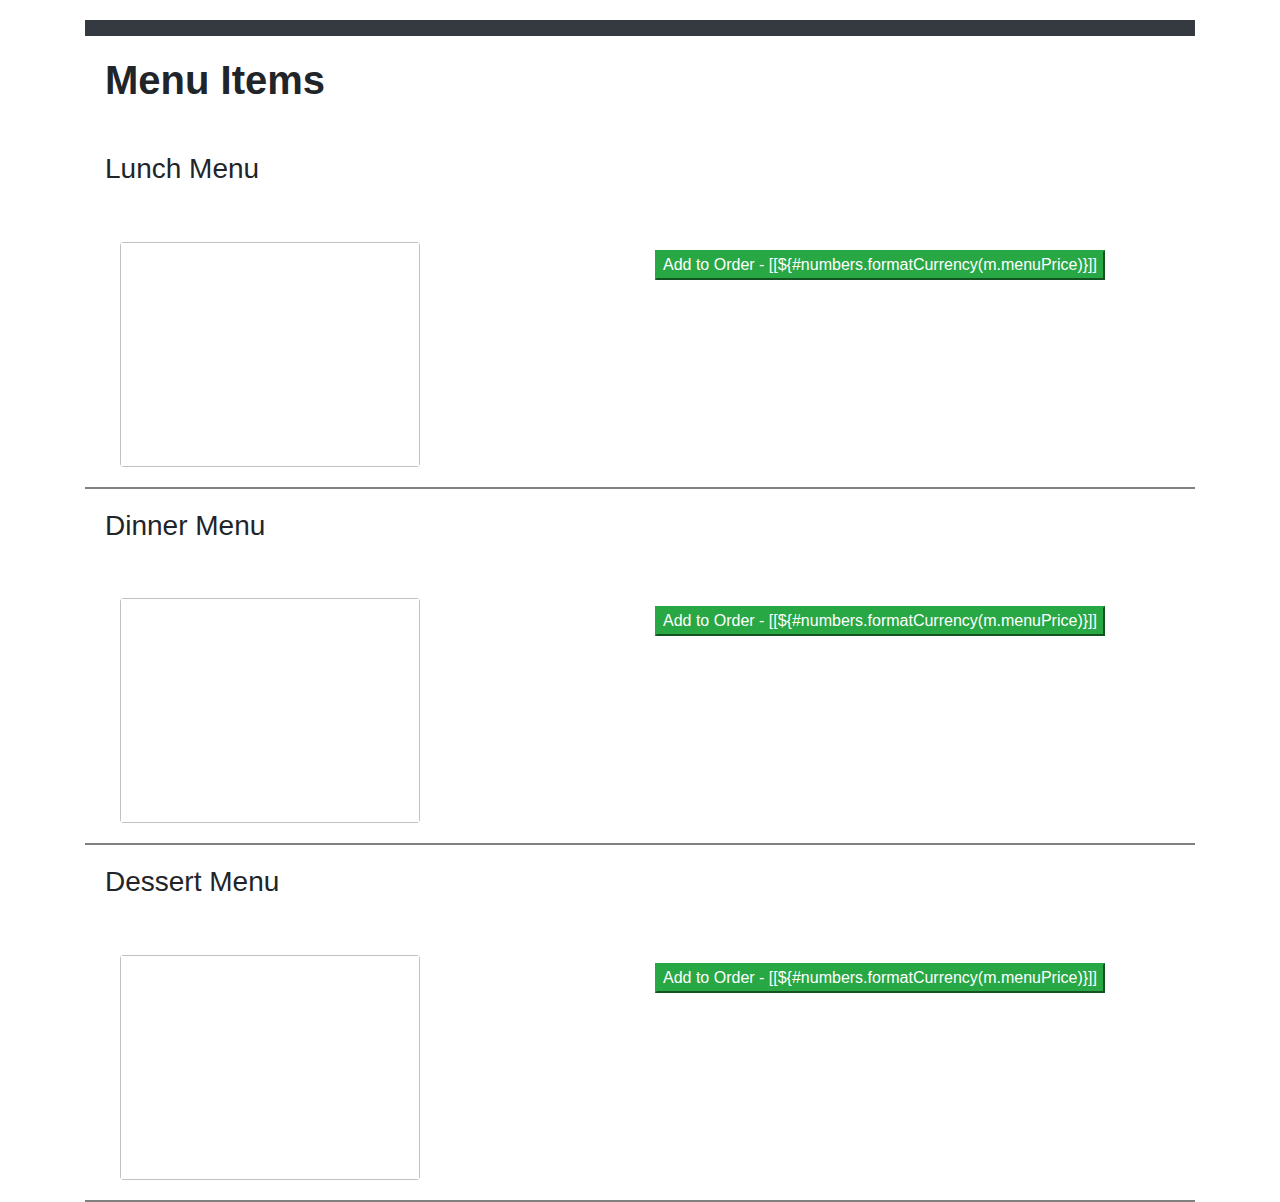
<file: el-espada/src/main/resources/templates/index.html>
<!-- 
 * Copyright [2020] [ElEspada - Avengers-UIS Force - Software Engineering Capstone - Springfield, IL]
 *
 * Licensed to the Apache Software Foundation (ASF) under one or more
 * contributor license agreements.  See the NOTICE file distributed with
 * this work for additional information regarding copyright ownership.
 * The ASF licenses this file to You under the Apache License, Version 2.0
 * (the "License"); you may not use this file except in compliance with
 * the License.  You may obtain a copy of the License at
 *
 *      http://www.apache.org/licenses/LICENSE-2.0
 *
 * Unless required by applicable law or agreed to in writing, software
 * distributed under the License is distributed on an "AS IS" BASIS,
 * WITHOUT WARRANTIES OR CONDITIONS OF ANY KIND, either express or implied.
 * See the License for the specific language governing permissions and
 * limitations under the License.
 
index page - 'home page' displays all menu items
and allows user to select what they would like to order.  -->

<!DOCTYPE html>

<html lang="en" xmlns:th="http://www.thymeleaf.org">
<head>
<meta charset="UTF-8" />
<title>El Espada</title>


<!-- Boot strap link with thmyeleaf so that it is dynamic-->
<link rel="stylesheet" href="../static/css/bootstrap.min.css"
	th:href="@{/css/bootstrap.min.css}" />

<link rel="stylesheet" href="../static/css/stylesheet.css"
	th:href="@{/css/stylesheet.css}" />

<script type="text/javascript">
	var listMenuIds = "";
	/**
	 * Generates a comma separated string of all menu id's that the user added to order 
	 */
	function addToCart(menuId) {
		listMenuIds += menuId + ",";
		document.getElementsByName("menuIds")[0].setAttribute("value",
				listMenuIds);
		document.getElementById("success_msg").style.display = "block";
		myVar = setTimeout(close_successMsg, 3000);
		runOnLoad();
	}

	/**
	 * Show the Continue to Place Order button only when there are items in order
	 */
	function runOnLoad() {
		if (listMenuIds == "") {
			document.getElementById("continueToPlaceOrder").style.display = "none";
		} else {
			document.getElementById("continueToPlaceOrder").style.display = "block";
		}
	}

	/**
	 * Close the sucess notification after 3 seconds
	 */
	function close_successMsg() {
		document.getElementById("success_msg").style.display = "none";
	}
</script>

</head>

<body onload="runOnLoad();">
	<form th:action="@{/reviewOrder}" method="post" th:object="${espadaVO}">

		<input type="hidden" th:name="menuIds" th:value="${espadaVO.menuIds}" />
		<div class="container">

			<!-- Utilize thymeleaf fragment for nav bar so the contents only need to be changed in one place -->
			<nav
				class="navbar navbar-expand-md navbar-dark bg-dark navigation sticky-top"
				th:replace="fragments/navigator :: navigator"></nav>
			<button type="submit" id="continueToPlaceOrder"
				class="btn-success float-right sticky-top sticky-offset btn-lg"
				style="display: none; margin-top: 20px;">Continue to Place
				Order</button>

			<!-- The website should display all menu items.
			(Requirement 2.0.0)-->
			<div>
				<div class="column">
					<h1 class="menu-text">Menu Items</h1>

				</div>
			</div>
			
			<!-- Customer should see a success message after adding an item to order.
			(Requirement 2.4.5)-->
			<div id="success_msg" style="display: none; margin-top: 20px"
				class="alert alert-success alert-dismissible fade show sticky-top btn-lg">
				<button type="button" style="display: none; margin-top: 20px"
					class="close float-right sticky-top sticky-offset btn-lg"
					data-dismiss="alert" onclick="close_successMsg();">&times;</button>
				<strong>Success!</strong> Item added to order.
			</div>

			<div>
				<div class="column">
					<h3>Lunch Menu</h3>
				</div>
			</div>
			<!-- Lunch menu items should be provided.
			(Requirement 2.2.1)-->
			<div class="container" th:each="m : ${menu}"
				th:if="${m.menuType} == 'Lunch'">
				<div class="row">
				
				<!--Each menu item should display the menu item details next to it.
					(Requirement 2.3.0)-->
					<div class="col-sm">
						<h5 th:text="${m.menuName}"></h5>
						<img th:src="@{${'/images/' + m.menuImgSrc}}" class="rounded" />
					</div>
					
					<!--Customer should be able to order food online.
					(Requirement 2.1.0)-->
					<div class="col-sm">
						<p th:text="${m.menuDetails}"></p>
						<button type="button" class="btn-success" th:inline="text"
							th:onclick="'javascript:addToCart(\'' + ${m.menuId} + '\');'">Add
							to Order - [[${#numbers.formatCurrency(m.menuPrice)}]]</button>
					</div>
				</div>
			</div>


			<div>
				<div class="column">
					<h3>Dinner Menu</h3>
				</div>
			</div>

			<!-- Dinner menu items should be provided.
			(Requirement 2.2.2)-->
			<div class="container" th:each="m : ${menu}"
				th:if="${m.menuType} == 'Dinner'">
				<div class="row">
				
				<!--Each menu item should display the menu item details next to it.
					(Requirement 2.3.0)-->
					<div class="col-sm">
						<h5 th:text="${m.menuName}"></h5>
						<img th:src="@{${'/images/' + m.menuImgSrc}}" class="rounded" />
					</div>
					
					<!--Customer should be able to order food online.
					(Requirement 2.1.0)-->
					<div class="col-sm">
						<p th:text="${m.menuDetails}"></p>
						<button type="button" class="btn-success" th:inline="text"
							th:onclick="'javascript:addToCart(\'' + ${m.menuId} + '\');'">Add
							to Order - [[${#numbers.formatCurrency(m.menuPrice)}]]</button>
					</div>
				</div>
			</div>

			<div>
				<div class="column">
					<h3>Dessert Menu</h3>
				</div>
			</div>

			<!-- Lunch menu items should be provided.
			(Requirement 2.2.3)-->
			<div class="container" th:each="m : ${menu}"
				th:if="${m.menuType} == 'Dessert'">
				<div class="row">
				
				<!--Each menu item should display the menu item details next to it.
					(Requirement 2.3.0)-->
					<div class="col-sm">
						<h5 th:text="${m.menuName}"></h5>
						<img th:src="@{${'/images/' + m.menuImgSrc}}" class="rounded" />
					</div>

					<!--Customer should be able to order food online.
					(Requirement 2.1.0)-->
					<div class="col-sm">
						<p th:text="${m.menuDetails}"></p>
						<button type="button" class="btn-success" th:inline="text"
							th:onclick="'javascript:addToCart(\'' + ${m.menuId} + '\');'">Add
							to Order - [[${#numbers.formatCurrency(m.menuPrice)}]]</button>
					</div>
				</div>
			</div>

		</div>
	</form>
</body>
</html>
</file>
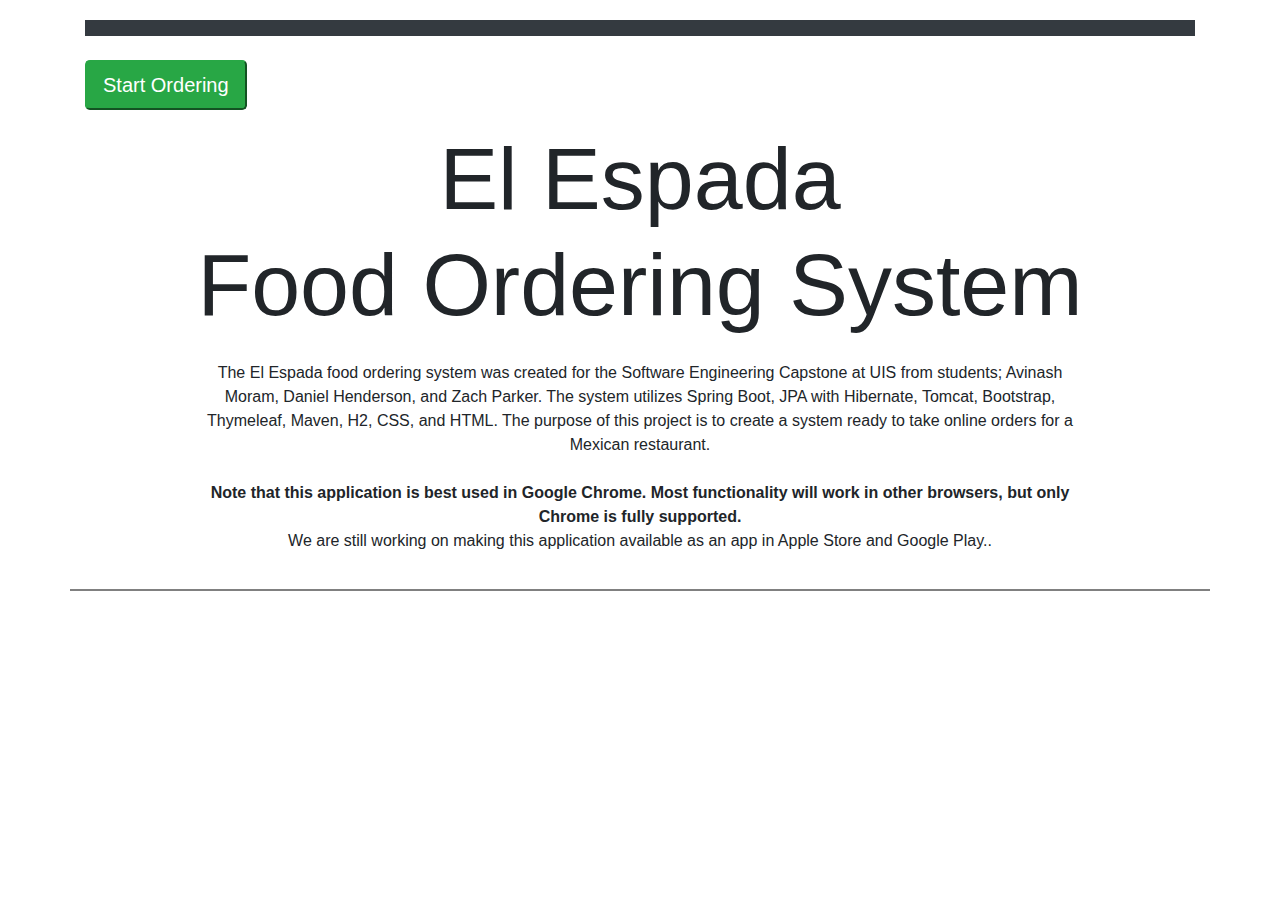
<file: el-espada/src/main/resources/templates/about.html>
<!-- 
Copyright [2020] [ElEspada - Avengers-UIS Force - Software Engineering Capstone - Springfield, IL]
 *
 * Licensed to the Apache Software Foundation (ASF) under one or more
 * contributor license agreements.  See the NOTICE file distributed with
 * this work for additional information regarding copyright ownership.
 * The ASF licenses this file to You under the Apache License, Version 2.0
 * (the "License"); you may not use this file except in compliance with
 * the License.  You may obtain a copy of the License at
 *
 *      http://www.apache.org/licenses/LICENSE-2.0
 *
 * Unless required by applicable law or agreed to in writing, software
 * distributed under the License is distributed on an "AS IS" BASIS,
 * WITHOUT WARRANTIES OR CONDITIONS OF ANY KIND, either express or implied.
 * See the License for the specific language governing permissions and
 * limitations under the License.
 
about page  -->

<!DOCTYPE html>

<html lang="en" xmlns:th="http://www.thymeleaf.org">
<head>
<meta charset="UTF-8" />
<title>El Espada</title>


<!-- Boot strap link with thmyeleaf so that it is dynamic-->
<link rel="stylesheet" href="../static/css/bootstrap.min.css"
	th:href="@{/css/bootstrap.min.css}" />

<link rel="stylesheet" href="../static/css/stylesheet.css"
	th:href="@{/css/stylesheet.css}" />
</head>

<body>
	<form th:action="@{/index}">
		<section class="header1 cid-qyvisAZ1Bw" id="header1-7"
			data-rv-view="758">

			<div class="container">
				<!-- Utilize thymeleaf fragment for nav bar so the contents only need to be changed in one place -->
				<nav
					class="navbar navbar-expand-md navbar-dark bg-dark navigation sticky-top"
					th:replace="fragments/navigator :: navigator"></nav>

				<button type="submit" id="continueToPlaceOrder"
					class="btn-success sticky-top sticky-offset btn-lg"
					style="margin-top: 20px;">Start Ordering</button>
				<div class="row justify-content-md-center">
				<!-- About page should have the details about the 
				restaurant El Espada Food Ordering System.
				(Requirement 1.2.2)
		 		-->
					<div class="mbr-white col-md-10">
						<h2
							class="mbr-section-subtitle text-center mbr-light pb-3 mbr-fonts-style display-2">
							El Espada <br>Food Ordering System
						</h2>
						<p class="mbr-text text-center">
							The El Espada food ordering system was created for the Software
							Engineering Capstone at UIS from students; Avinash Moram, Daniel
							Henderson, and Zach Parker. The system utilizes Spring Boot, JPA 
							with Hibernate, Tomcat, Bootstrap, Thymeleaf, Maven, H2, CSS, 
							and HTML. The purpose of this project is to create a system 
							ready to take online orders	for a Mexican restaurant.<br> <br> 
							<strong>Note that this application is best used in Google Chrome. 
							Most functionality will work in other browsers, but only Chrome is
							fully supported.</strong> <br> We are still working on making this 
							application	available as an app in Apple Store and Google Play..
						</p>

					</div>



				</div>
			</div>

		</section>
	</form>
</body>
</html>
</file>
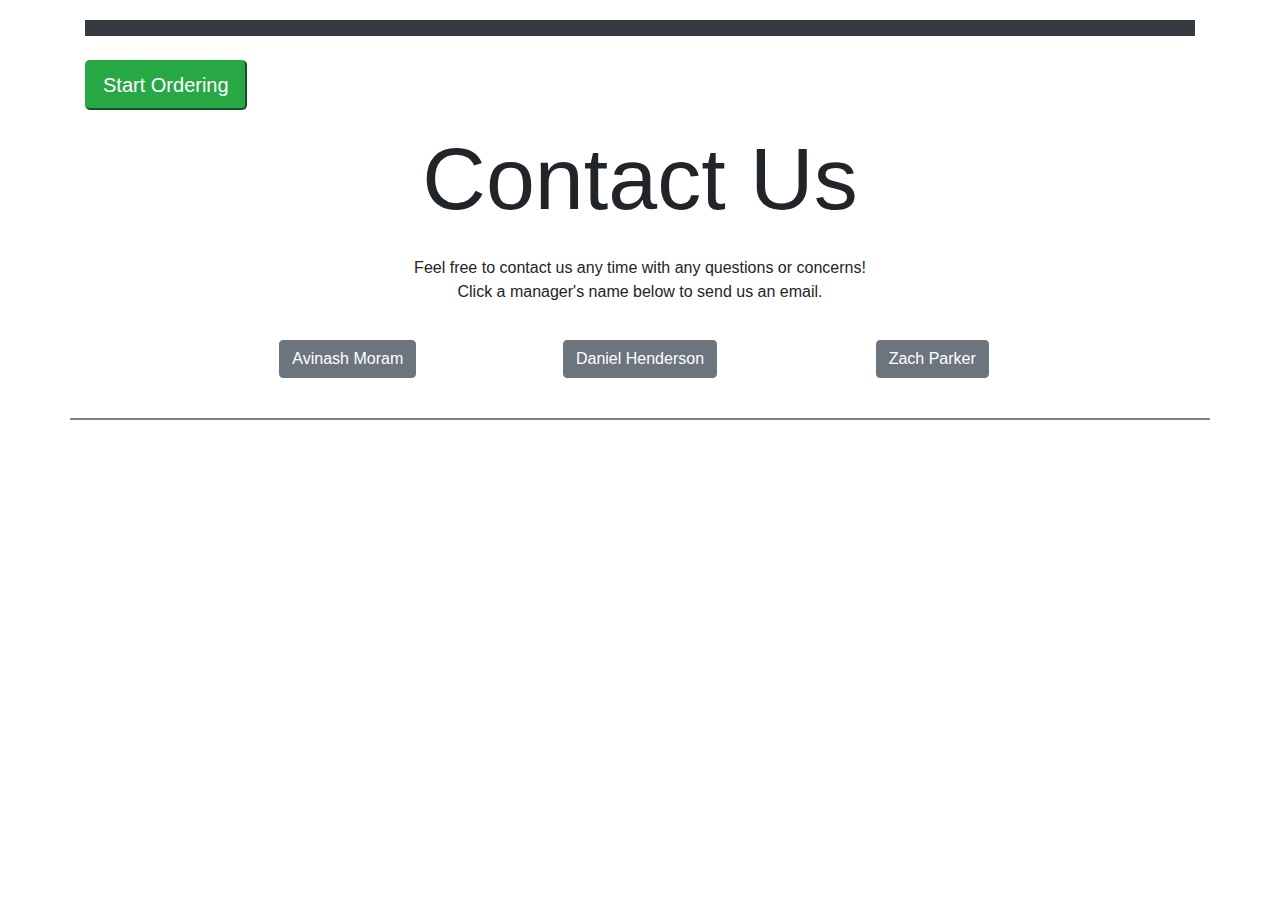
<file: el-espada/src/main/resources/templates/contact.html>
<!-- 
Copyright [2020] [ElEspada - Avengers-UIS Force - Software Engineering Capstone - Springfield, IL]
 *
 * Licensed to the Apache Software Foundation (ASF) under one or more
 * contributor license agreements.  See the NOTICE file distributed with
 * this work for additional information regarding copyright ownership.
 * The ASF licenses this file to You under the Apache License, Version 2.0
 * (the "License"); you may not use this file except in compliance with
 * the License.  You may obtain a copy of the License at
 *
 *      http://www.apache.org/licenses/LICENSE-2.0
 *
 * Unless required by applicable law or agreed to in writing, software
 * distributed under the License is distributed on an "AS IS" BASIS,
 * WITHOUT WARRANTIES OR CONDITIONS OF ANY KIND, either express or implied.
 * See the License for the specific language governing permissions and
 * limitations under the License.
 
contact us page  -->

<!DOCTYPE html>

<html lang="en" xmlns:th="http://www.thymeleaf.org">
<head>
<meta charset="UTF-8" />
<title>El Espada</title>

<!-- Boot strap link with thmyeleaf so that it is dynamic-->
<link rel="stylesheet" href="../static/css/bootstrap.min.css"
	th:href="@{/css/bootstrap.min.css}" />

<link rel="stylesheet" href="../static/css/stylesheet.css"
	th:href="@{/css/stylesheet.css}" />
</head>

<body>
	<form th:action="@{/index}">
		<section class="header1 cid-qyvisAZ1Bw" id="header1-7"
			data-rv-view="758">

			<div class="container">
				<!-- Utilize thymeleaf fragment for nav bar so the contents only need to be changed in one place -->
				<nav
					class="navbar navbar-expand-md navbar-dark bg-dark navigation sticky-top"
					th:replace="fragments/navigator :: navigator"></nav>
				<button type="submit" id="continueToPlaceOrder"
					class="btn-success sticky-top sticky-offset btn-lg"
					style="margin-top: 20px;">Start Ordering</button>
					
				<!-- Customer should be able to see contact us.
			    (Requirement 1.4.0)-->
				<div class="row justify-content-md-center">
					<div class="mbr-white col-md-10">
						<h2
							class="mbr-section-subtitle text-center mbr-light pb-3 mbr-fonts-style display-2">Contact
							Us</h2>
						<p class="mbr-text text-center">
							Feel free to contact us any time with any questions or concerns!
							<br>Click a manager's name below to send us an email.
						</p>


						<div class="row" style="border: none">
							<div class="col-sm text-center">
								<a href="mailto:amora31@uis.edu" class="btn btn-secondary">Avinash
									Moram </a>
							</div>
							<div class="col-sm text-center">
								<div class="col-sm">
									<a href="mailto:dhend4@uis.edu" class="btn btn-secondary">Daniel
										Henderson</a>
								</div>
							</div>
							<div class="col-sm text-center">
								<div class="col-sm">
									<a href="mailto:zpark2@uis.edu" class="btn btn-secondary">Zach
										Parker</a>
								</div>
							</div>


						</div>



					</div>
				</div>
			</div>

		</section>
	</form>
</body>
</html>
</file>
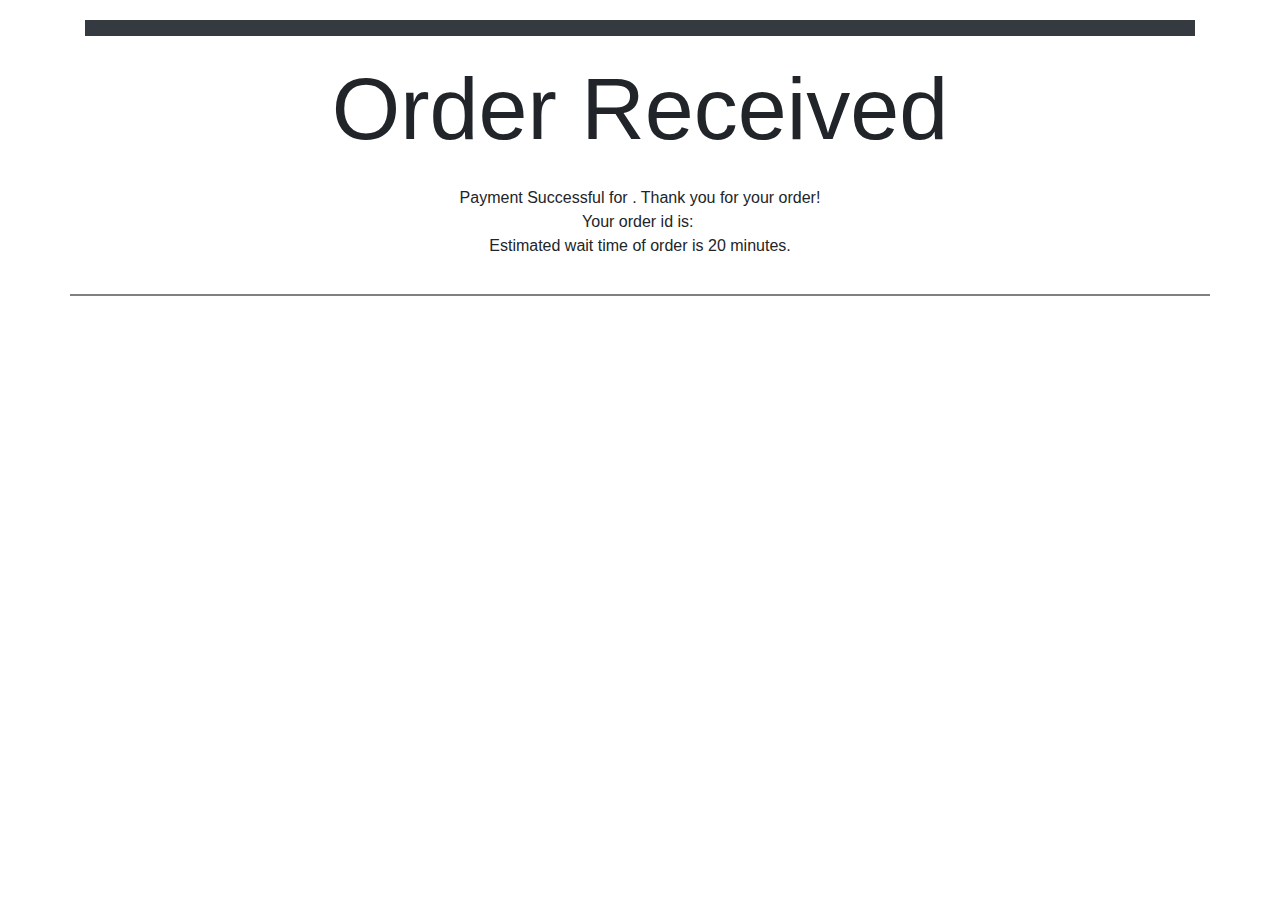
<file: el-espada/src/main/resources/templates/final.html>
<!-- * Copyright [2020] [ElEspada - Avengers-UIS Force - Software Engineering Capstone - Springfield, IL]
 *
 * Licensed to the Apache Software Foundation (ASF) under one or more
 * contributor license agreements.  See the NOTICE file distributed with
 * this work for additional information regarding copyright ownership.
 * The ASF licenses this file to You under the Apache License, Version 2.0
 * (the "License"); you may not use this file except in compliance with
 * the License.  You may obtain a copy of the License at
 *
 *      http://www.apache.org/licenses/LICENSE-2.0
 *
 * Unless required by applicable law or agreed to in writing, software
 * distributed under the License is distributed on an "AS IS" BASIS,
 * WITHOUT WARRANTIES OR CONDITIONS OF ANY KIND, either express or implied.
 * See the License for the specific language governing permissions and
 * limitations under the License.
 
final page - displays once user inputs all information and hits 'Submit Order'
button on payment page.  -->

<!DOCTYPE html>

<html lang="en" xmlns:th="http://www.thymeleaf.org">
<head>
<meta charset="UTF-8" />
<title>El Espada</title>


<!-- Boot strap link with thmyeleaf so that it is dynamic-->
<link rel="stylesheet"
	href="../static/css/bootstrap.min.css"
		th:href="@{/css/bootstrap.min.css}"/>
		
<link rel="stylesheet"
	href="../static/css/stylesheet.css"
		th:href="@{/css/stylesheet.css}"/>
</head>

<!-- Website should display an order received page.
(Requirement 5.0.0)-->
<body>

	<section class="header1 cid-qyvisAZ1Bw" id="header1-7" data-rv-view="758">
    

    <div class="container">
    <!-- Utilize thymeleaf fragment for nav bar so the contents only need to be changed in one place -->
		<nav class="navbar navbar-expand-md navbar-dark bg-dark navigation sticky-top" 
			th:replace="fragments/navigator :: navigator">

		</nav>
		<!-- Customer should see order details.
		(Requirement 5.2.0)-->
        <div class="row justify-content-md-center">
            <div class="mbr-white col-md-10">
                <h2 class="mbr-section-subtitle text-center mbr-light pb-3 mbr-fonts-style display-2">Order Received</h2>
                <p class="mbr-text text-center">
                  Payment Successful for <strong><label th:text="${#numbers.formatCurrency(session.orderTotal)}" th:unless="${session == null}"></label></strong>. Thank you for your order!
                  <br>Your order id is: <strong><label th:text="${session.orderId}" th:unless="${session == null}"></label></strong>
                  <br>Estimated wait time of order is 20 minutes. 
                </p>
            </div>
        </div>
    </div>

</section>

</body>
</html>
</file>
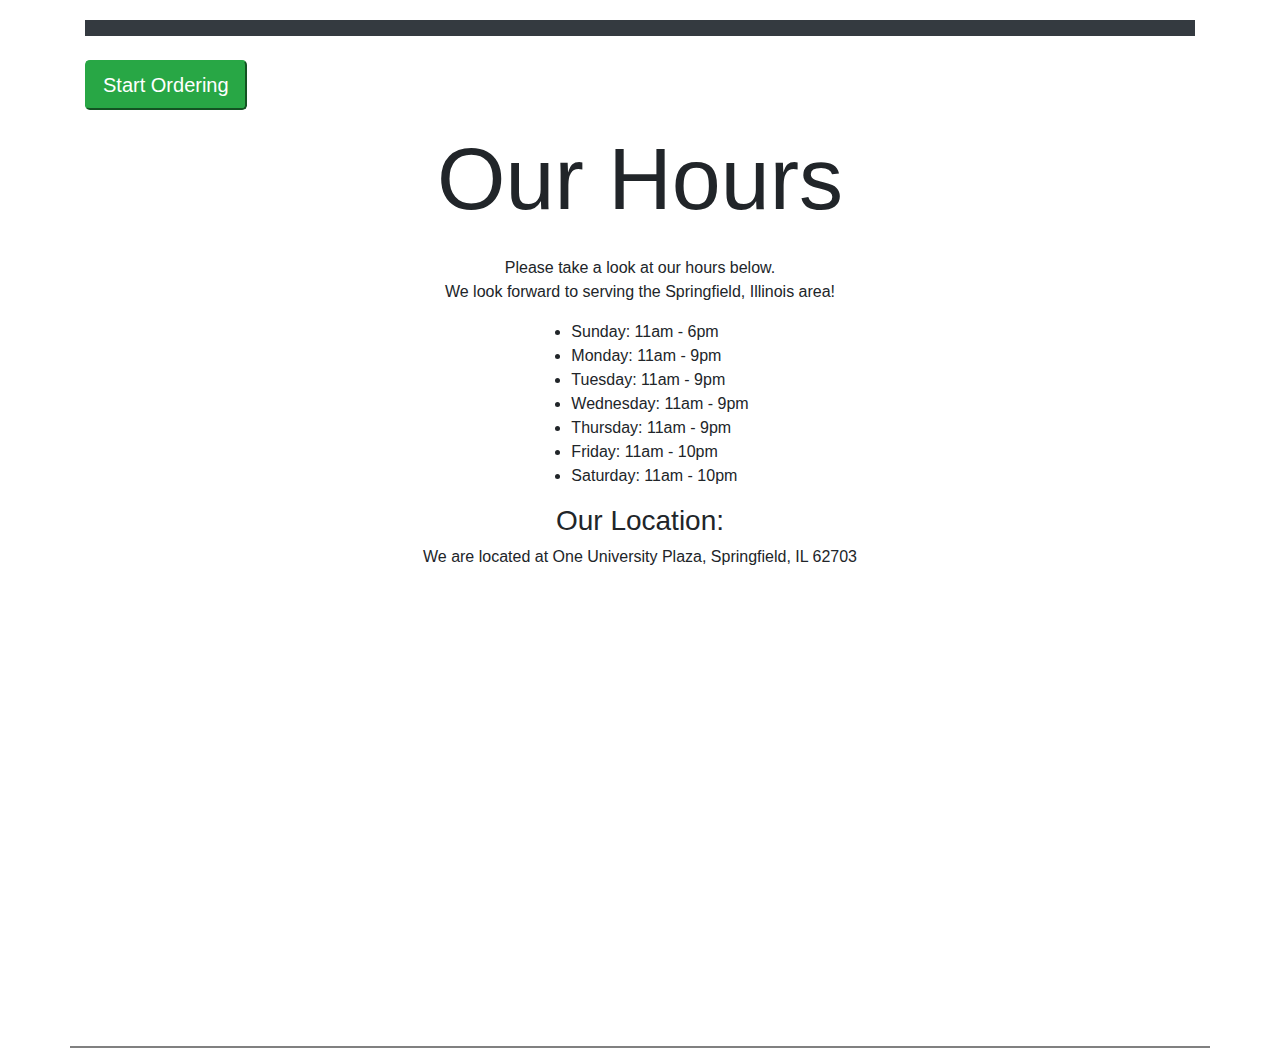
<file: el-espada/src/main/resources/templates/hours.html>
<!--  Copyright [2020] [ElEspada - Avengers-UIS Force - Software Engineering Capstone - Springfield, IL]
 *
 * Licensed to the Apache Software Foundation (ASF) under one or more
 * contributor license agreements.  See the NOTICE file distributed with
 * this work for additional information regarding copyright ownership.
 * The ASF licenses this file to You under the Apache License, Version 2.0
 * (the "License"); you may not use this file except in compliance with
 * the License.  You may obtain a copy of the License at
 *
 *      http://www.apache.org/licenses/LICENSE-2.0
 *
 * Unless required by applicable law or agreed to in writing, software
 * distributed under the License is distributed on an "AS IS" BASIS,
 * WITHOUT WARRANTIES OR CONDITIONS OF ANY KIND, either express or implied.
 * See the License for the specific language governing permissions and
 * limitations under the License.
 
hours page  -->

<!DOCTYPE html>

<html lang="en" xmlns:th="http://www.thymeleaf.org">
<head>
<meta charset="UTF-8" />
<title>El Espada</title>

<!-- Boot strap link with thmyeleaf so that it is dynamic-->
<link rel="stylesheet" href="../static/css/bootstrap.min.css"
	th:href="@{/css/bootstrap.min.css}" />

<link rel="stylesheet" href="../static/css/stylesheet.css"
	th:href="@{/css/stylesheet.css}" />
</head>

<body>
	<form th:action="@{/index}">
		<div class="container" th:action="@{/index}">
			<!-- Utilize thymeleaf fragment for nav bar so the contents only need to be changed in one place -->
			<nav
				class="navbar navbar-expand-md navbar-dark bg-dark navigation sticky-top"
				th:replace="fragments/navigator :: navigator"></nav>

			<button type="submit" id="continueToPlaceOrder"
				class="btn-success sticky-top sticky-offset btn-lg"
				style="margin-top: 20px;">Start Ordering</button>

			<div class="row justify-content-md-center">
				<div class="mbr-white col-md-10">
					<h2
						class="mbr-section-subtitle text-center mbr-light pb-3 mbr-fonts-style display-2">Our
						Hours</h2>
					<p class="mbr-text text-center">
						Please take a look at our hours below. <br>We look forward to
						serving the Springfield, Illinois area! 
					</p>
					
					<!-- Hours page should display the hours when the restaurant is open
					so that they can order during those times.
					(Requirement 1.3.2)-->
					<div class="container">
						<div class="col-md-12 text-center">
							<ul class="text-left hours"
								style="display: inline-block; vertical-align: middle;">
								<li>Sunday: 11am - 6pm</li>
								<li>Monday: 11am - 9pm</li>
								<li>Tuesday: 11am - 9pm</li>
								<li>Wednesday: 11am - 9pm</li>
								<li>Thursday: 11am - 9pm</li>
								<li>Friday: 11am - 10pm</li>
								<li>Saturday: 11am - 10pm</li>
							</ul>
						</div>
					</div>

					<div class="container">
						<div class="col-md-12 text-center">
							<h3>Our Location:</h3>
							We are located at One University Plaza,
						Springfield, IL 62703
							<!-- Snapshot of location in google maps -->
							<iframe
								src="https://www.google.com/maps/embed?pb=!1m18!1m12!1m3!1d3068.4234692857835!2d-89.62071558477086!3d39.73013757945082!2m3!1f0!2f0!3f0!3m2!1i1024!2i768!4f13.1!3m3!1m2!1s0x88753c06c721a66d%3A0x23b59309f1fd4af5!2sUniversity%20of%20Illinois%20Springfield!5e0!3m2!1sen!2sus!4v1587067330681!5m2!1sen!2sus"
								width="600" height="450" style="border: 0;"
								 aria-hidden="false" tabindex="0"></iframe>
						</div>

					</div>
				</div>
			</div>

		</div>
	</form>
</body>
</html>
</file>
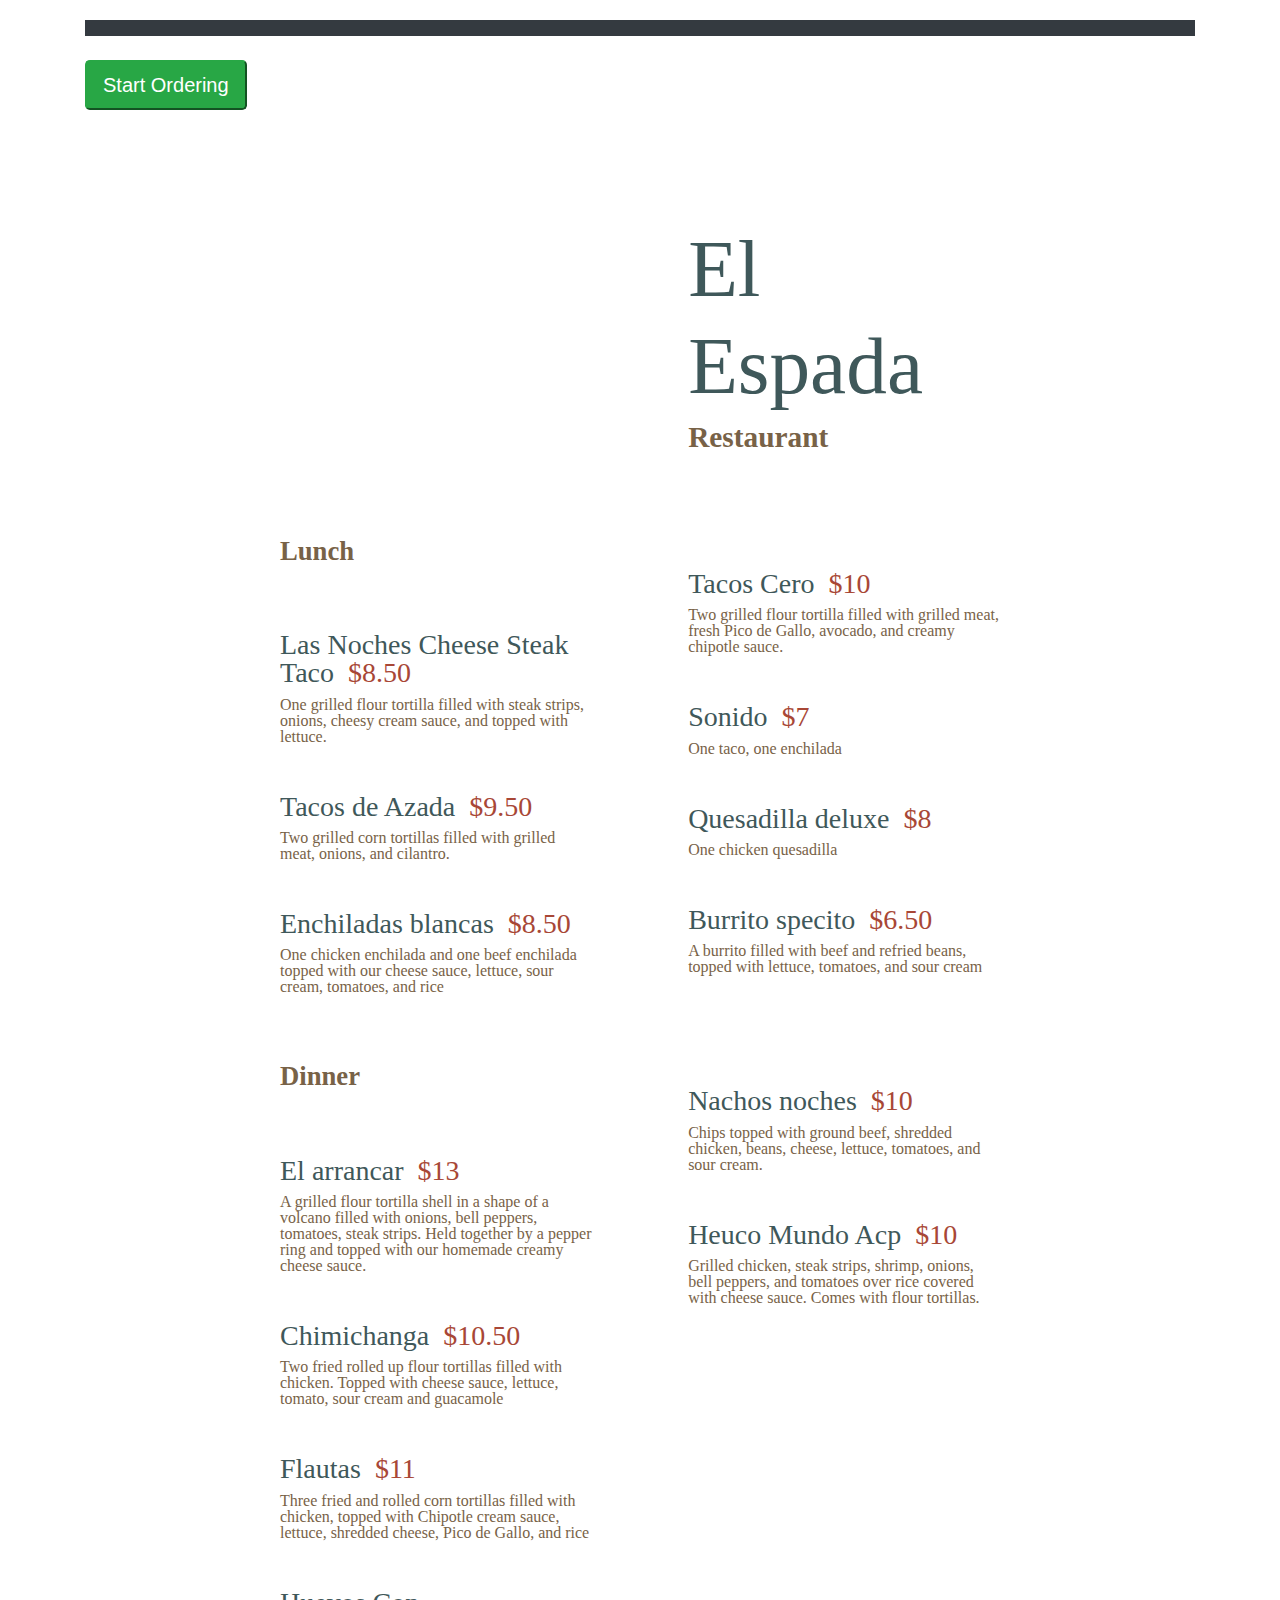
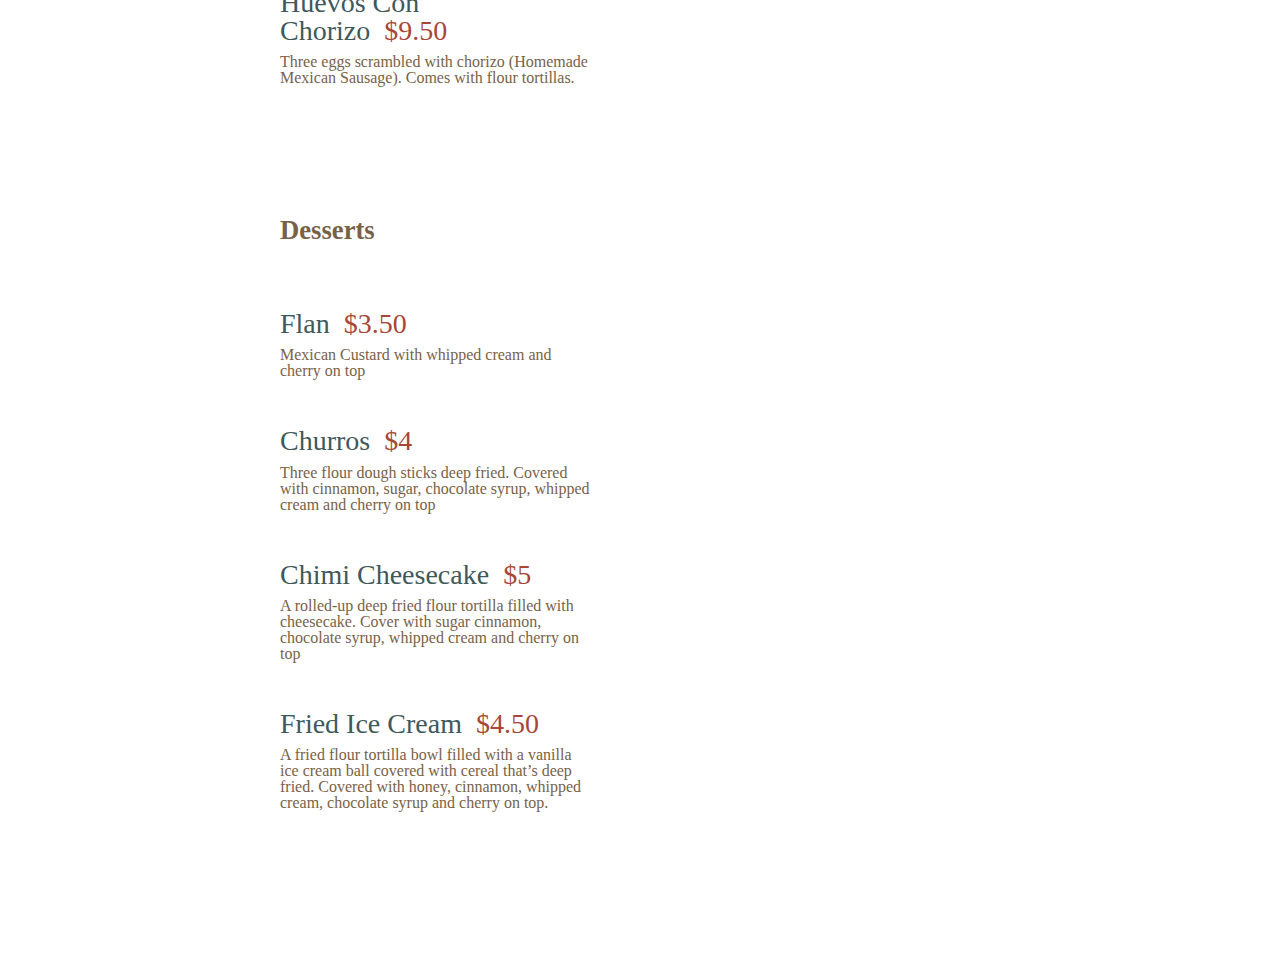
<file: el-espada/src/main/resources/templates/menu.html>
<!-- 
Copyright [2020] [ElEspada - Avengers-UIS Force - Software Engineering Capstone - Springfield, IL]
 *
 * Licensed to the Apache Software Foundation (ASF) under one or more
 * contributor license agreements.  See the NOTICE file distributed with
 * this work for additional information regarding copyright ownership.
 * The ASF licenses this file to You under the Apache License, Version 2.0
 * (the "License"); you may not use this file except in compliance with
 * the License.  You may obtain a copy of the License at
 *
 *      http://www.apache.org/licenses/LICENSE-2.0
 *
 * Unless required by applicable law or agreed to in writing, software
 * distributed under the License is distributed on an "AS IS" BASIS,
 * WITHOUT WARRANTIES OR CONDITIONS OF ANY KIND, either express or implied.
 * See the License for the specific language governing permissions and
 * limitations under the License.
 
menu page - overview of entire menu that could be printed out if desired.  -->

<html xmlns:th="http://www.thymeleaf.org">
<head>

<!-- This HTML page was generated via Google Docs*** -->

<meta charset="UTF-8" />


<!-- CSS link for google doc-->
<link rel="stylesheet" href="../static/css/googledoc.css"
	th:href="@{/css/googledoc.css}" />

<!-- Boot strap link with thmyeleaf so that it is dynamic-->
<link rel="stylesheet" href="../static/css/bootstrap.min.css"
	th:href="@{/css/bootstrap.min.css}" />

<link rel="stylesheet" href="../static/css/stylesheet.css"
	th:href="@{/css/stylesheet.css}" />

<meta content="text/html; charset=UTF-8" http-equiv="content-type">
<style type="text/css">
@import
	url('https://themes.googleusercontent.com/fonts/css?kit=fpjTOVmNbO4Lz34iLyptLUXza5VhXqVC6o75Eld_V98')
	;
</style>
</head>
<body>
	<form th:action="@{/index}">


		<div class="container">
			<!-- Utilize thymeleaf fragment for nav bar so the contents only need to be changed in one place -->
			<nav
				class="navbar navbar-expand-md navbar-dark bg-dark navigation sticky-top"
				th:replace="fragments/navigator :: navigator"></nav>

			<button type="submit" id="continueToPlaceOrder"
				class="btn-success sticky-top sticky-offset btn-lg"
				style="margin-top: 20px;">Start Ordering</button>


			<p class="c28 c33">
				<span class="c35"></span>
			</p>
			<a id="t.8550c89f70d1fa7e2764a81f3008d12e15989493"></a> <a id="t.0"></a>
			
			<!-- Customer should be able to see full menu.
			    (Requirement 1.5.0)-->
			<table class="c31">
				<tbody>
					<tr class="c30">
						<td class="c21" colspan="1" rowspan="1"><p class="c5 c28">
								<span class="c4"></span>
							</p></td>
						<td class="c17" colspan="1" rowspan="1"><p class="c12 title">
								<span class="c15">El</span>
							</p>
							<p class="c12 title">
								<span class="c15">Espada</span>
							</p>
							<p class="c24 subtitle">
								<span class="c18">Restaurant</span>
							</p>
							<p class="c16"></p></td>
					</tr>

					<tr>
						<td class="c21" colspan="1" rowspan="1"><h1 class="c29">
								<span class="c14">Lunch</span>
							</h1>
							<h3 class="c1">
								<span>Las Noches Cheese Steak Taco&nbsp;&nbsp;</span><span
									class="c8">$8.50</span>
							</h3>
							<p class="c5">
								<span class="c4">One grilled flour tortilla filled with
									steak strips, onions, cheesy cream sauce, and topped with
									lettuce.</span>
							</p>
							<h3 class="c1">
								<span>Tacos de Azada&nbsp;&nbsp;</span><span class="c8">$9.50</span>
							</h3>
							<p class="c5">
								<span class="c4">Two grilled corn tortillas filled with
									grilled meat, onions, and cilantro.</span>
							</p>
							<h3 class="c1">
								<span>Enchiladas blancas&nbsp;&nbsp;</span><span class="c8">$8.50</span>
							</h3>
							<p class="c5">
								<span class="c4">One chicken enchilada and one beef
									enchilada topped with our cheese sauce, lettuce, sour cream,
									tomatoes, and rice</span>
							</p>
							<h1 class="c26">
								<span class="c14"></span>
							</h1></td>
						<td class="c10" colspan="1" rowspan="1"><h3 class="c13 c19">
								<span class="c3"></span>
							</h3>
							<h3 class="c0">
								<span>Tacos Cero&nbsp;&nbsp;</span><span class="c8">$10</span>
							</h3>
							<p class="c5">
								<span class="c4">Two grilled flour tortilla filled with
									grilled meat, fresh Pico de Gallo, avocado, and creamy chipotle
									sauce.</span>
							</p>
							<h3 class="c1">
								<span>Sonido&nbsp;&nbsp;</span><span class="c8">$7</span>
							</h3>
							<p class="c5">
								<span class="c4">One taco, one enchilada</span>
							</p>
							<h3 class="c1">
								<span>Quesadilla deluxe&nbsp;&nbsp;</span><span class="c8">$8</span>
							</h3>
							<p class="c5">
								<span class="c4">One chicken quesadilla</span>
							</p>
							<h3 class="c1">
								<span>Burrito specito&nbsp;&nbsp;</span><span class="c8">$6.50</span>
							</h3>
							<p class="c5">
								<span class="c4">A burrito filled with beef and refried
									beans, topped with lettuce, tomatoes, and sour cream</span>
							</p>

							<p class="c5 c28">
								<span class="c4"></span>
							</p>
							<p class="c5 c28">
								<span class="c4"></span>
							</p></td>
					</tr>
					<tr>
						<td class="c21" colspan="1" rowspan="1"><h1 class="c29">
								<span class="c14">Dinner</span>
							</h1>
							<h3 class="c1">
								<span>El arrancar&nbsp;&nbsp;</span><span class="c8">$13</span>
							</h3>
							<p class="c5">
								<span class="c4">A grilled flour tortilla shell in a
									shape of a volcano filled with onions, bell peppers, tomatoes,
									steak strips. Held together by a pepper ring and topped with
									our homemade creamy cheese sauce.</span>
							</p>
							<h3 class="c1">
								<span>Chimichanga&nbsp;&nbsp;</span><span class="c8">$10.50</span>
							</h3>
							<p class="c5">
								<span class="c4">Two fried rolled up flour tortillas
									filled with chicken. Topped with cheese sauce, lettuce, tomato,
									sour cream and guacamole</span>
							</p>
							<h3 class="c1">
								<span>Flautas&nbsp;&nbsp;</span><span class="c8">$11</span>
							</h3>
							<p class="c5">
								<span class="c4">Three fried and rolled corn tortillas
									filled with chicken, topped with Chipotle cream sauce, lettuce,
									shredded cheese, Pico de Gallo, and rice</span>
							</p>
							<h3 class="c1">
								<span>Huevos Con Chorizo&nbsp;&nbsp;</span><span class="c8">$9.50</span>
							</h3>
							<p class="c5">
								<span class="c4">Three eggs scrambled with chorizo
									(Homemade Mexican Sausage). Comes with flour tortillas.</span>
							</p>
							<p class="c5 c28">
								<span class="c4"></span>
							</p>
							<p class="c5 c28">
								<span class="c4"></span>
							</p>
							<h1 class="c26">
								<span class="c14"></span>
							</h1></td>
						<td class="c10" colspan="1" rowspan="1"><h3 class="c1">
								<span>Nachos noches&nbsp;&nbsp;</span><span class="c8">$10</span>
							</h3>
							<p class="c5">
								<span class="c4">Chips topped with ground beef, shredded
									chicken, beans, cheese, lettuce, tomatoes, and sour cream.</span>
							</p>
							<h3 class="c1">
								<span>Heuco Mundo Acp&nbsp;&nbsp;</span><span class="c8">$10</span>
							</h3>
							<p class="c5">
								<span class="c4">Grilled chicken, steak strips, shrimp,
									onions, bell peppers, and tomatoes over rice covered with
									cheese sauce. Comes with flour tortillas.</span>
							</p>
					</tr>
					<tr class="c11">
						<td class="c21" colspan="1" rowspan="1"><h1 class="c29">
								<span class="c14">Desserts</span>
							</h1>
							<h3 class="c1">
								<span>Flan&nbsp;&nbsp;</span><span class="c8">$3.50</span>
							</h3>
							<p class="c5">
								<span class="c4">Mexican Custard with whipped cream and
									cherry on top</span>
							</p>
							<h3 class="c1">
								<span>Churros&nbsp;&nbsp;</span><span class="c8">$4</span>
							</h3>
							<p class="c5">
								<span class="c4">Three flour dough sticks deep fried.
									Covered with cinnamon, sugar, chocolate syrup, whipped cream
									and cherry on top</span>
							</p>
							<h3 class="c1">
								<span>Chimi Cheesecake&nbsp;&nbsp;</span><span class="c8">$5</span>
							</h3>
							<p class="c5">
								<span class="c4">A rolled-up deep fried flour tortilla
									filled with cheesecake. Cover with sugar cinnamon, chocolate
									syrup, whipped cream and cherry on top</span>
							</p>
							<h3 class="c1">
								<span>Fried Ice Cream&nbsp;&nbsp;</span><span class="c8">$4.50</span>
							</h3>
							<p class="c5" id="h.gjdgxs">
								<span class="c4">A fried flour tortilla bowl filled with
									a vanilla ice cream ball covered with cereal that&rsquo;s deep
									fried. Covered with honey, cinnamon, whipped cream, chocolate
									syrup and cherry on top.</span>
							</p>
							<p class="c5 c28">
								<span class="c4"></span>
							</p>
							<p class="c5 c28">
								<span class="c4"></span>
							</p>
							<h1 class="c26">
								<span class="c14"></span>
							</h1></td>
						<td class="c10" colspan="1" rowspan="1"><h3 class="c1 c19">
								<span class="c3"></span>
							</h3></td>
					</tr>
				</tbody>
			</table>
			<p class="c5 c28">
				<span class="c4"></span>
			</p>
		</div>
	</form>
</body>
</html>
</file>
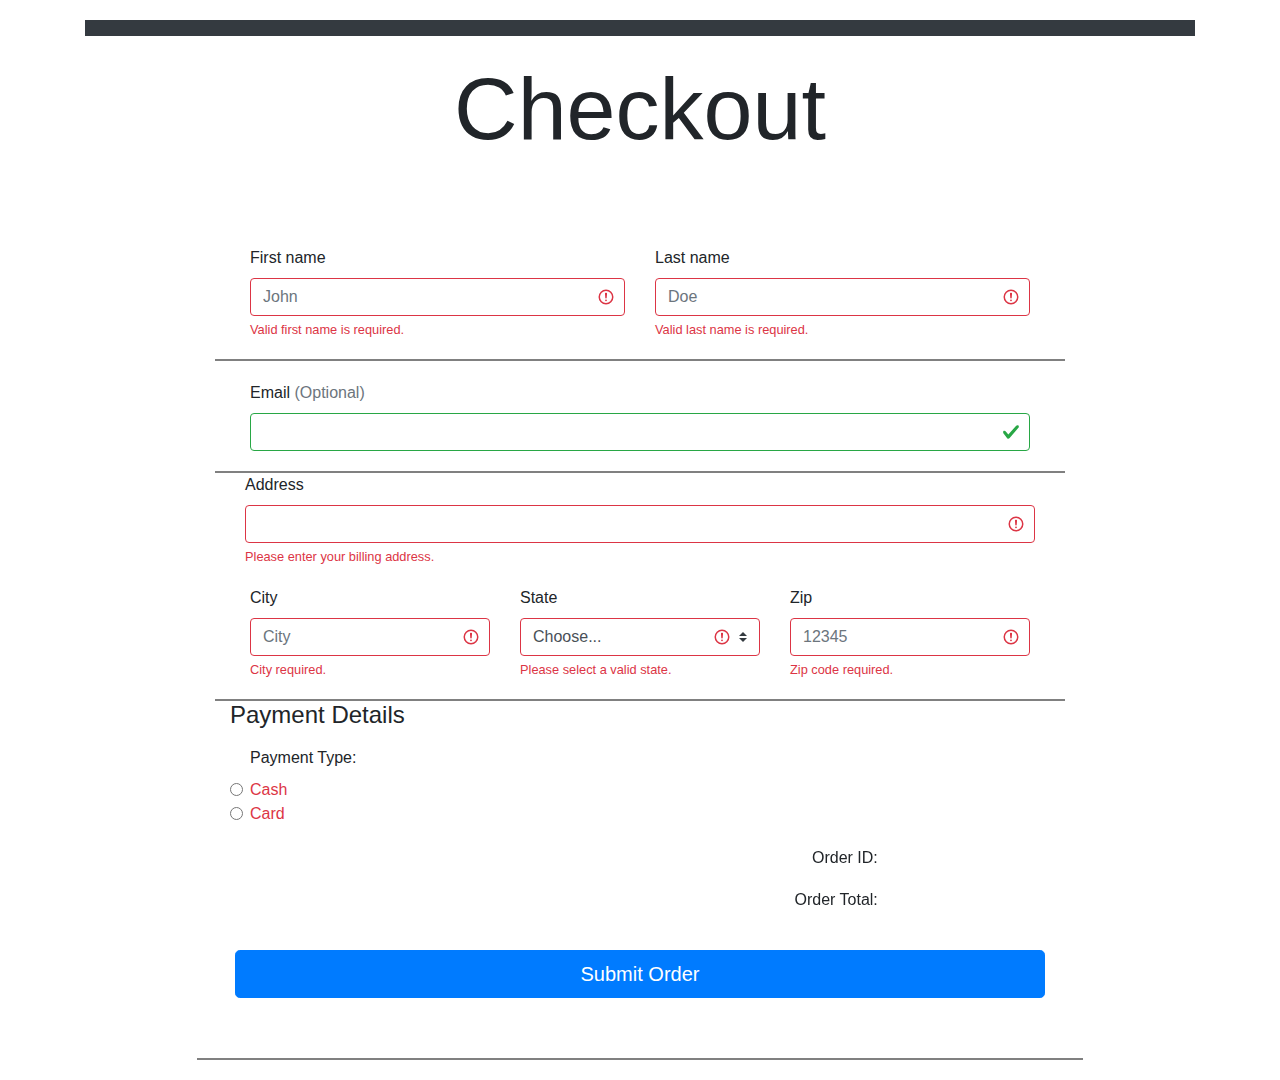
<file: el-espada/src/main/resources/templates/payment.html>
<!-- * Copyright [2020] [ElEspada - Avengers-UIS Force - Software Engineering Capstone - Springfield, IL]
 *
 * Licensed to the Apache Software Foundation (ASF) under one or more
 * contributor license agreements.  See the NOTICE file distributed with
 * this work for additional information regarding copyright ownership.
 * The ASF licenses this file to You under the Apache License, Version 2.0
 * (the "License"); you may not use this file except in compliance with
 * the License.  You may obtain a copy of the License at
 *
 *      http://www.apache.org/licenses/LICENSE-2.0
 *
 * Unless required by applicable law or agreed to in writing, software
 * distributed under the License is distributed on an "AS IS" BASIS,
 * WITHOUT WARRANTIES OR CONDITIONS OF ANY KIND, either express or implied.
 * See the License for the specific language governing permissions and
 * limitations under the License.
 
payment page - displays once user hits 'Continue to Payment'
button on reviewOrder page.  -->

<!DOCTYPE html>

<html lang="en" xmlns:th="http://www.thymeleaf.org">
<head>
<meta charset="UTF-8" />
<title>El Espada</title>

<!-- Boot strap link with thmyeleaf so that it is dynamic-->
<link rel="stylesheet" href="../static/css/bootstrap.min.css"
	th:href="@{/css/bootstrap.min.css}" />

<link rel="stylesheet" href="../static/css/stylesheet.css"
	th:href="@{/css/stylesheet.css}" />

<script type="text/javascript">
	/**
	 * Toggles between Payment types Cash or Card, hides the irrelevant fields on the form 
	 */
	function togglePayment() {
		if (document.getElementById("card").checked == true) {
			document.getElementById("cardDetails").style.display = "block";
			document.getElementById("cc-name").required = true;
			document.getElementById("cc-number").required = true;
			document.getElementById("cc-expiration").required = true;
			document.getElementById("cc-cvv").required = true;
		} else {
			document.getElementById("cardDetails").style.display = "none";
			document.getElementById("cc-name").required = false;
			document.getElementById("cc-number").required = false;
			document.getElementById("cc-expiration").required = false;
			document.getElementById("cc-cvv").required = false;
		}
	}

	/**
	 * Form validations on submit
	 */
	function validate() {

		// validate zip code
		var zip = document.getElementById("zip").value;
		if (zip.length != 5) {
			alert('Zip: "' + zip + '", must be 5 digits, please verify!');
			document.getElementById("zip").focus();
			return false;
		}

		// validate Payment type
		var card = document.getElementById("card").checked;
		var cash = document.getElementById("cash").checked;
		if (!card && !cash) {
			alert('Payment Type: Card or Cash must be selected, please verify!');
			document.getElementById("pay").focus();
			return false;
		}

		//validate card type payment
		if (document.getElementById("card").checked == true) {

			// validate card number
			var cardNum = document.getElementById("cc-number").value;
			cardNum = cardNum.replace(/\s/g, '');
			if (cardNum.length != 16) {
				alert('Credit/Debit card number: "' + cardNum
						+ '", must be 16 digits, please verify!');
				document.getElementById("cc-number").focus();
				return false;
			}

			//validate for visa or master card
			if (cardNum.charAt(0) != '4' && cardNum.charAt(0) != '5') {
				alert('We are only accepting visa/mastercard at this time; \n visa starts with 4, mastercard starts with 5, please verify!');
				document.getElementById("cc-number").focus();
				return false;
			}

			//validate card expiration date and year
			var cardExpiry = document.getElementById("cc-expiration").value;
			if (cardExpiry.length != 7) {
				alert('Expiration Date: "'
						+ cardExpiry
						+ '", must be 7 digits (including /) and in mm/yyyy format, please verify!');
				document.getElementById("cc-expiration").focus();
				return false;
			}

			// validate the expiry date to be in correct format
			var pattern = /^(((0)[0-9])|((1)[0-2]))(\/)\d{4}$/i;
			if (pattern.test(cardExpiry) == false) {
				alert('Expiration Date: "'
						+ cardExpiry
						+ '", must be in mm/yyyy format and month cannot be greater than 12, please verify!');
				document.getElementById("cc-expiration").focus();
				return false;
			}

			// validate the month in the expiry date
			var d = new Date();
			var curr_month = d.getMonth();
			var curr_year = d.getFullYear();
			var date = cardExpiry.split("/");
			if (date[1] == curr_year) {
				if (date[0] <= curr_month) {
					alert('Expiration date: "'
							+ cardExpiry
							+ '" is past date, card may be expired, please verify!');
					document.getElementById("cc-expiration").focus();
					return false;
				}
			}

			// validate the year in the expiry date
			if (date[1] < curr_year) {
				alert('Expiration Date: "'
						+ cardExpiry
						+ '" is past date, card may be expired, please verify!');
				document.getElementById("cc-expiration").focus();
				return false;
			}

			//validate cvv length
			var cvv = document.getElementById("cc-cvv").value;
			if (cvv.length != 3) {
				alert('CVV: "' + cvv + '" must be 3 digits, please verify!');
				document.getElementById("cc-cvv").focus();
				return false;
			}
			return true;
		}
	}
</script>

</head>



<body>
	<div class="container" style="border-bottom: none">
		<!-- Utilize thymeleaf fragment for nav bar 
		so the contents only need to be changed in one place -->
		<nav
			class="navbar navbar-expand-md navbar-dark bg-dark navigation sticky-top"
			th:replace="fragments/navigator :: navigator"></nav>

		<!-- The website should display a payment page.
			(Requirement 4.0.0)-->
		<div class="row justify-content-md-center" style="border-bottom: none">
			<div class="mbr-white col-md-10">
				<h2
					class="mbr-section-subtitle text-center mbr-light pb-3 mbr-fonts-style display-2">Checkout</h2>
				<div class="container">


					<div class="row justify-content-md-center">
						<div class="row justify-content-md-center"
							style="border-bottom: none">

							<!-- Customer should be able to enter personal details.
							(Requirement 4.2.0)-->
							<form th:action="@{/final}" method="post" class="was-validated"
								th:object="${paymentVO}" onsubmit="return validate();">
								<div class="row">
									<div class="col-sm">
										<!--Validations on user fields.
										(Requirement 4.7.0)-->
										<label for="firstName">First name</label> <input type="text"
											class="form-control" id="firstName" placeholder="John"
											th:value="${paymentVO.firstName}" th:name="firstName"
											required>
										<div class="invalid-feedback">Valid first name is
											required.</div>
									</div>
									<div class="col-sm">
										<label for="lastName">Last name</label> <input type="text"
											class="form-control" id="lastName" placeholder="Doe"
											th:value="${paymentVO.lastName}" th:name="lastName" required>
										<div class="invalid-feedback">Valid last name is
											required.</div>
									</div>
								</div>

								<div class="row">
									<div class="col-sm">
										<label for="email">Email <span class="text-muted">(Optional)</span></label>
										<input type="email" class="form-control" id="email"
											th:value="${paymentVO.email}" th:name="email">
										<div class="invalid-feedback">Please enter a valid email
											address for order updates.</div>

									</div>
								</div>

								<!-- Customer should be able to enter address.
								(Requirement 4.3.0)-->
								<div class="col-sm">
									<label for="address">Address</label> <input type="text"
										class="form-control" id="address" required
										th:value="${paymentVO.addressStreet}" th:name="addressStreet">
									<div class="invalid-feedback">Please enter your billing
										address.</div>
								</div>

								<div class="row">
									<div class="col-sm">
										<label for="city">City</label> <input type="text"
											class="form-control" id="city" placeholder="City" required
											th:value="${paymentVO.addressCity}" th:name="addressCity">
										<div class="invalid-feedback">City required.</div>
									</div>
									<div class="col-sm">
										<label for="state">State</label> <select
											class="custom-select d-block w-100" id="state"
											th:value="${paymentVO.addressState}" th:name="addressState"
											required>
											<option value="">Choose...</option>
											<option value="AL">Alabama</option>
											<option value="AK">Alaska</option>
											<option value="AZ">Arizona</option>
											<option value="AR">Arkansas</option>
											<option value="CA">California</option>
											<option value="CO">Colorado</option>
											<option value="CT">Connecticut</option>
											<option value="DE">Delaware</option>
											<option value="DC">District Of Columbia</option>
											<option value="FL">Florida</option>
											<option value="GA">Georgia</option>
											<option value="HI">Hawaii</option>
											<option value="ID">Idaho</option>
											<option value="IL">Illinois</option>
											<option value="IN">Indiana</option>
											<option value="IA">Iowa</option>
											<option value="KS">Kansas</option>
											<option value="KY">Kentucky</option>
											<option value="LA">Louisiana</option>
											<option value="ME">Maine</option>
											<option value="MD">Maryland</option>
											<option value="MA">Massachusetts</option>
											<option value="MI">Michigan</option>
											<option value="MN">Minnesota</option>
											<option value="MS">Mississippi</option>
											<option value="MO">Missouri</option>
											<option value="MT">Montana</option>
											<option value="NE">Nebraska</option>
											<option value="NV">Nevada</option>
											<option value="NH">New Hampshire</option>
											<option value="NJ">New Jersey</option>
											<option value="NM">New Mexico</option>
											<option value="NY">New York</option>
											<option value="NC">North Carolina</option>
											<option value="ND">North Dakota</option>
											<option value="OH">Ohio</option>
											<option value="OK">Oklahoma</option>
											<option value="OR">Oregon</option>
											<option value="PA">Pennsylvania</option>
											<option value="RI">Rhode Island</option>
											<option value="SC">South Carolina</option>
											<option value="SD">South Dakota</option>
											<option value="TN">Tennessee</option>
											<option value="TX">Texas</option>
											<option value="UT">Utah</option>
											<option value="VT">Vermont</option>
											<option value="VA">Virginia</option>
											<option value="WA">Washington</option>
											<option value="WV">West Virginia</option>
											<option value="WI">Wisconsin</option>
											<option value="WY">Wyoming</option>
										</select>
										<div class="invalid-feedback">Please select a valid
											state.</div>
									</div>

									<div class="col-sm">
										<label for="zip">Zip</label> <input type="number"
											th:value="${paymentVO.addressZip}" class="form-control"
											id="zip" placeholder="12345" th:name="addressZip" required>
										<div class="invalid-feedback">Zip code required.</div>
									</div>
								</div>

								<h4 class="mb-3">Payment Details</h4>


								<div class="form-check" id="pay">

									<label>Payment Type:</label>
									<div class="radio">
										<input class="form-check-input" type="radio"
											name="payment-type" id="cash" value="CASH"
											th:field="*{paymentType}" onclick="togglePayment();" required>
										<label class="form-check-label" for="cash"> Cash </label>
									</div>
									<div class="radio">
										<input class="form-check-input" type="radio"
											name="payment-type" id="card" value="CARD"
											th:field="*{paymentType}" onclick="togglePayment();">
										<label class="form-check-label" for="card"> Card </label>
									</div>
								</div>



								<!--Validations on payment fields.
										(Requirement 4.8.0)-->
								<div id="cardDetails" style="display: none;">
									<strong><label>*We are only accepting
											visa/mastercard at this time, we apologize for any
											inconvenience this may have caused.</label></strong>
									<div class="row">
										<div class="col-sm">
											<label for="cc-name">Name on card</label> <input type="text"
												class="form-control" id="cc-name" placeholder="John Doe"
												th:value="${paymentVO.nameOnCard}" th:name="nameOnCard">
											<small class="text-muted">Full name as displayed on
												card</small>
											<div class="invalid-feedback">Name on card is required</div>
										</div>
										<div class="col-sm">
											<label for="cc-number">Credit/Debit card number</label> <input
												type="number" class="form-control" id="cc-number"
												placeholder="4444 4444 4444 4444"
												th:value="${paymentVO.cardNumber}" th:name="cardNumber">
											<div class="invalid-feedback">Card number is
												required</div>
										</div>
									</div>
									
									<!--Validations on payment fields.
										(Requirement 4.8.0)-->
									<div class="row" style="border-bottom: none">
										<div class="col-sm">
											<label for="cc-expiration">Expiration Date</label> <input
												type="text" class="form-control" id="cc-expiration"
												placeholder="01/2023" th:value="${paymentVO.cardExpiry}"
												th:name="cardExpiry">
											<div class="invalid-feedback">Expiration date required</div>
										</div>
										<div class="col-sm">
											<label for="cc-expiration">CVV</label> <input type="number"
												th:value="${paymentVO.cvv}" class="form-control" id="cc-cvv"
												placeholder="123" th:name="cvv">
											<div class="invalid-feedback">Security code required</div>
										</div>

									</div>
								</div>

								<!-- Customer should see order details.
								(Requirement 4.9.0)-->
								<div class="totals sticky-top sticky-offset"
									style="margin-top: 20px">
									<div class="totals-item">
										<label>Order ID:</label>
										<div class="totals-value" id="cart-subtotal">
											<label th:text="${session.orderId}"
												th:unless="${session == null}"></label>
										</div>
									</div>

									<div class="totals-item totals-item-total">
										<label>Order Total:</label>
										<div class="totals-value" id="cart-total">
											<label
												th:text="${#numbers.formatCurrency(session.orderTotal)}"
												th:unless="${session == null}"></label>
										</div>
									</div>
								</div>
								<div class="row" style="border-bottom: none">

									<button class="btn btn-primary btn-lg btn-block" type="submit">Submit
										Order</button>
								</div>
							</form>

						</div>
					</div>
				</div>
			</div>
		</div>
	</div>

</body>
</html>
</file>
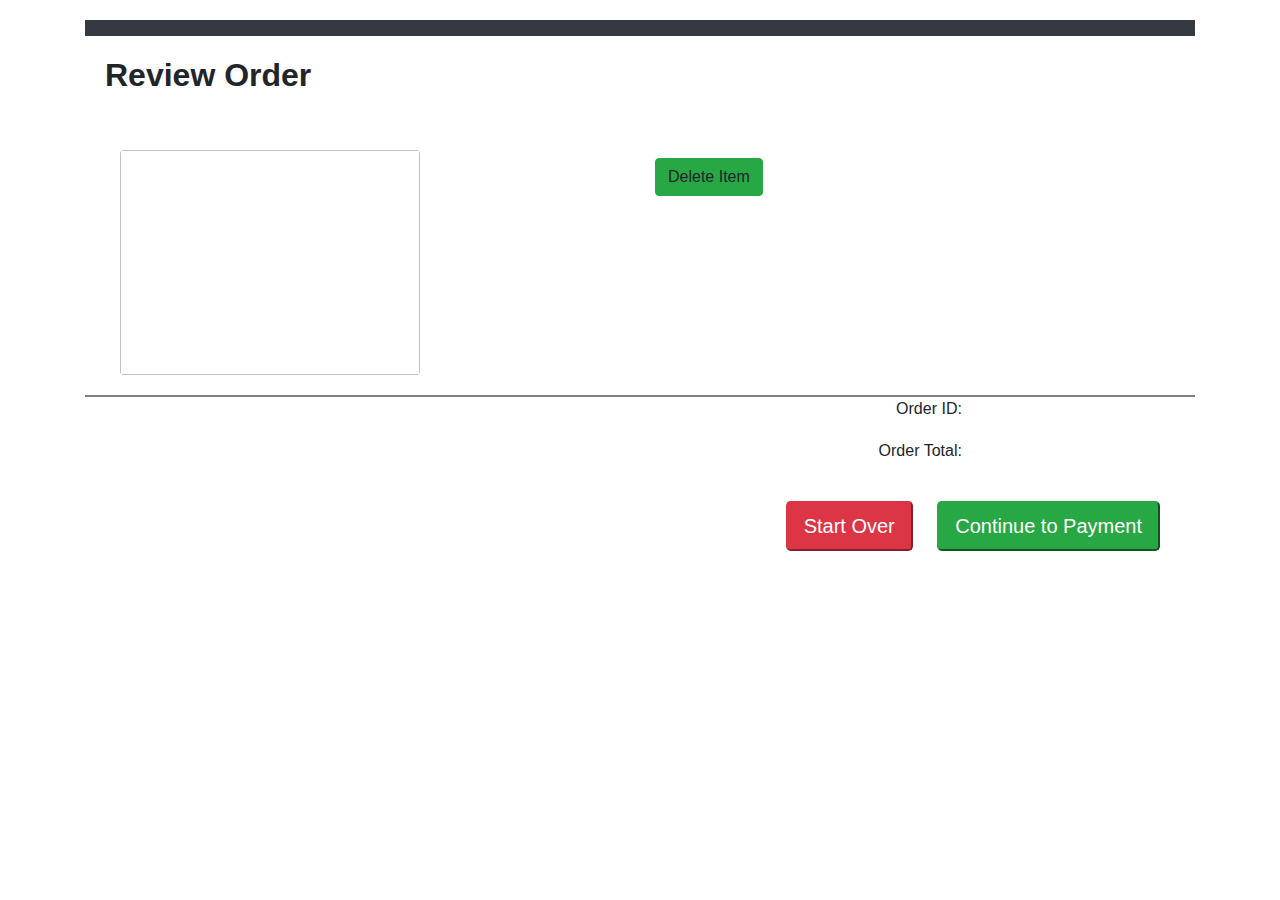
<file: el-espada/src/main/resources/templates/reviewOrder.html>
<!-- * Copyright [2020] [ElEspada - Avengers-UIS Force - Software Engineering Capstone - Springfield, IL]
 *
 * Licensed to the Apache Software Foundation (ASF) under one or more
 * contributor license agreements.  See the NOTICE file distributed with
 * this work for additional information regarding copyright ownership.
 * The ASF licenses this file to You under the Apache License, Version 2.0
 * (the "License"); you may not use this file except in compliance with
 * the License.  You may obtain a copy of the License at
 *
 *      http://www.apache.org/licenses/LICENSE-2.0
 *
 * Unless required by applicable law or agreed to in writing, software
 * distributed under the License is distributed on an "AS IS" BASIS,
 * WITHOUT WARRANTIES OR CONDITIONS OF ANY KIND, either express or implied.
 * See the License for the specific language governing permissions and
 * limitations under the License.
 
review order page - displays once items are added to cart 
and 'Continue to Payment' button is selected. -->

<!DOCTYPE html>

<html lang="en" xmlns:th="http://www.thymeleaf.org">
<head>
<meta charset="UTF-8" />
<title>El Espada</title>


<!-- Boot strap link with thmyeleaf so that it is dynamic-->
<link rel="stylesheet" href="../static/css/bootstrap.min.css"
	th:href="@{/css/bootstrap.min.css}" />

<link rel="stylesheet" href="../static/css/stylesheet.css"
	th:href="@{/css/stylesheet.css}" />

</head>

<body>

	<!-- Website should display a review order page.
			(Requirement 3.0.0)-->
	<form method="post" enctype="multipart/form-data" th:action="@{/payment}" >
		<div class="container">

			<!-- Utilize thymeleaf fragment for nav bar so the contents only need to be changed in one place -->
			<nav
				class="navbar navbar-expand-md navbar-dark bg-dark navigation sticky-top"
				th:replace="fragments/navigator :: navigator"></nav>

			<div>
				<div class="column">
					<h2 class="menu-text">Review Order</h2>

				</div>
			</div>

			<!-- Each menu item should display the menu item details next to it.
			(Requirement 3.2.0)-->
			<div class="container" th:each="m : ${menu}">
				<div class="row">
					<div class="col-sm">
						<h5 th:text="${m.menuName}"></h5>
						<img th:src="@{${'/images/' + m.menuImgSrc}}" class="rounded" />

					</div>
			
					<!-- Customer should be able to delete items from order.
					(Requirement 3.5.0)-->
					<div class="col-sm">
						<p th:text="${m.menuDetails}"></p>
						<p th:text="${#numbers.formatCurrency(m.menuPrice)}"></p>
						<a class="btn-success btn" role="button"
							th:href="@{/deleteItem/{menuId}(menuId=${m.menuId})}">Delete
							Item</a>
					</div>
				</div>
			</div>


			<!-- Customer should be able to see the order details.
			(Requirement 3.4.0)-->
			<div class="totals">
				<div class="totals-item">
					<label>Order ID:</label>
					<div class="totals-value" id="cart-subtotal">
						<label th:text="${session.orderId}" th:unless="${session == null}"></label>
					</div>
				</div>

				<div class="totals-item totals-item-total">
					<label>Order Total:</label>
					<div class="totals-value" id="cart-total">
						<label th:text="${#numbers.formatCurrency(session.orderTotal)}"
							th:unless="${session == null}"></label>
					</div>
				</div>
			</div>

			<div class="container">
				<div class="float-right sticky-top sticky-offset ">
					<button type="submit"
						class="btn-danger btn-lg sticky-top sticky-offset"
						style="margin-top: 20px; margin-bottom: 20px"
						th:formaction="@{/index}">Start Over</button>

					<button type="submit"
						class="btn-success btn-lg sticky-top sticky-offset"
						style="margin-top: 20px; margin: 20px; margin-bottom: 20px">Continue
						to Payment</button>
				</div>
			</div>
		</div>
	</form>
</body>
</html>
</file>
